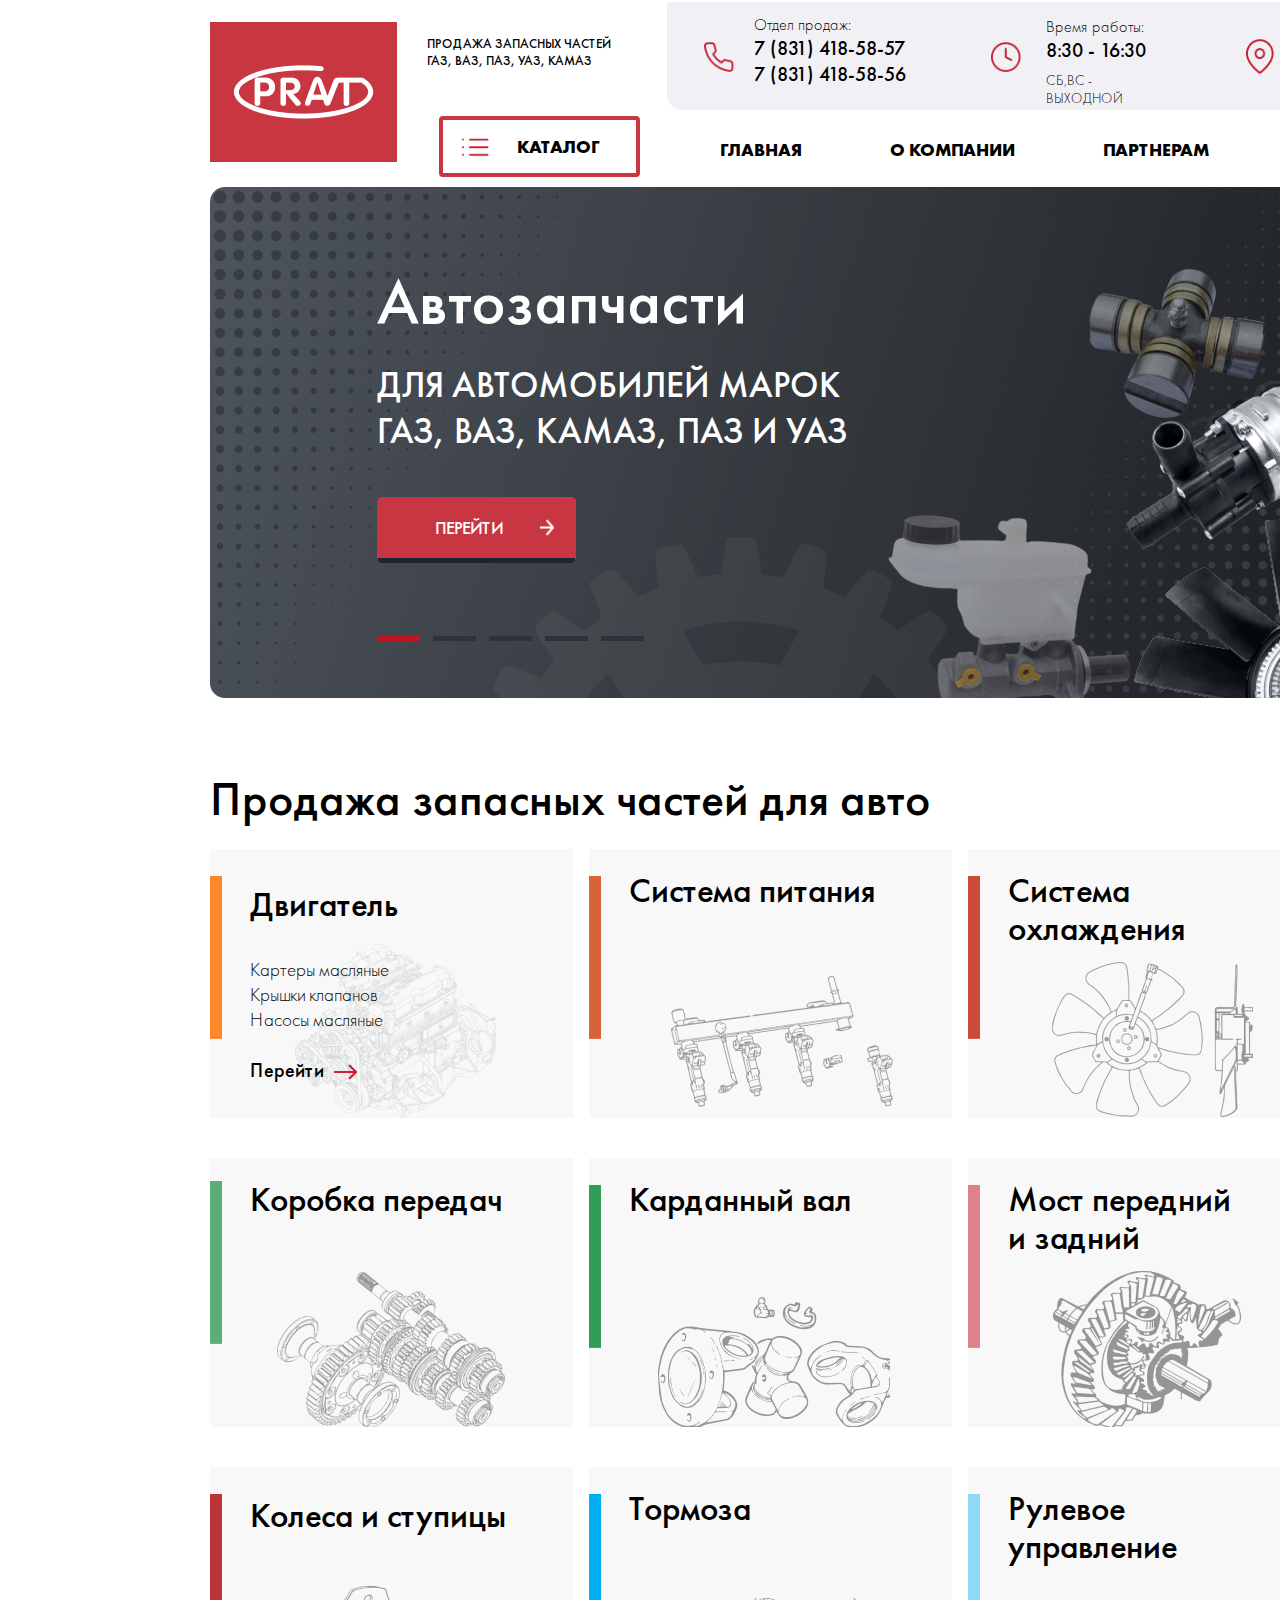
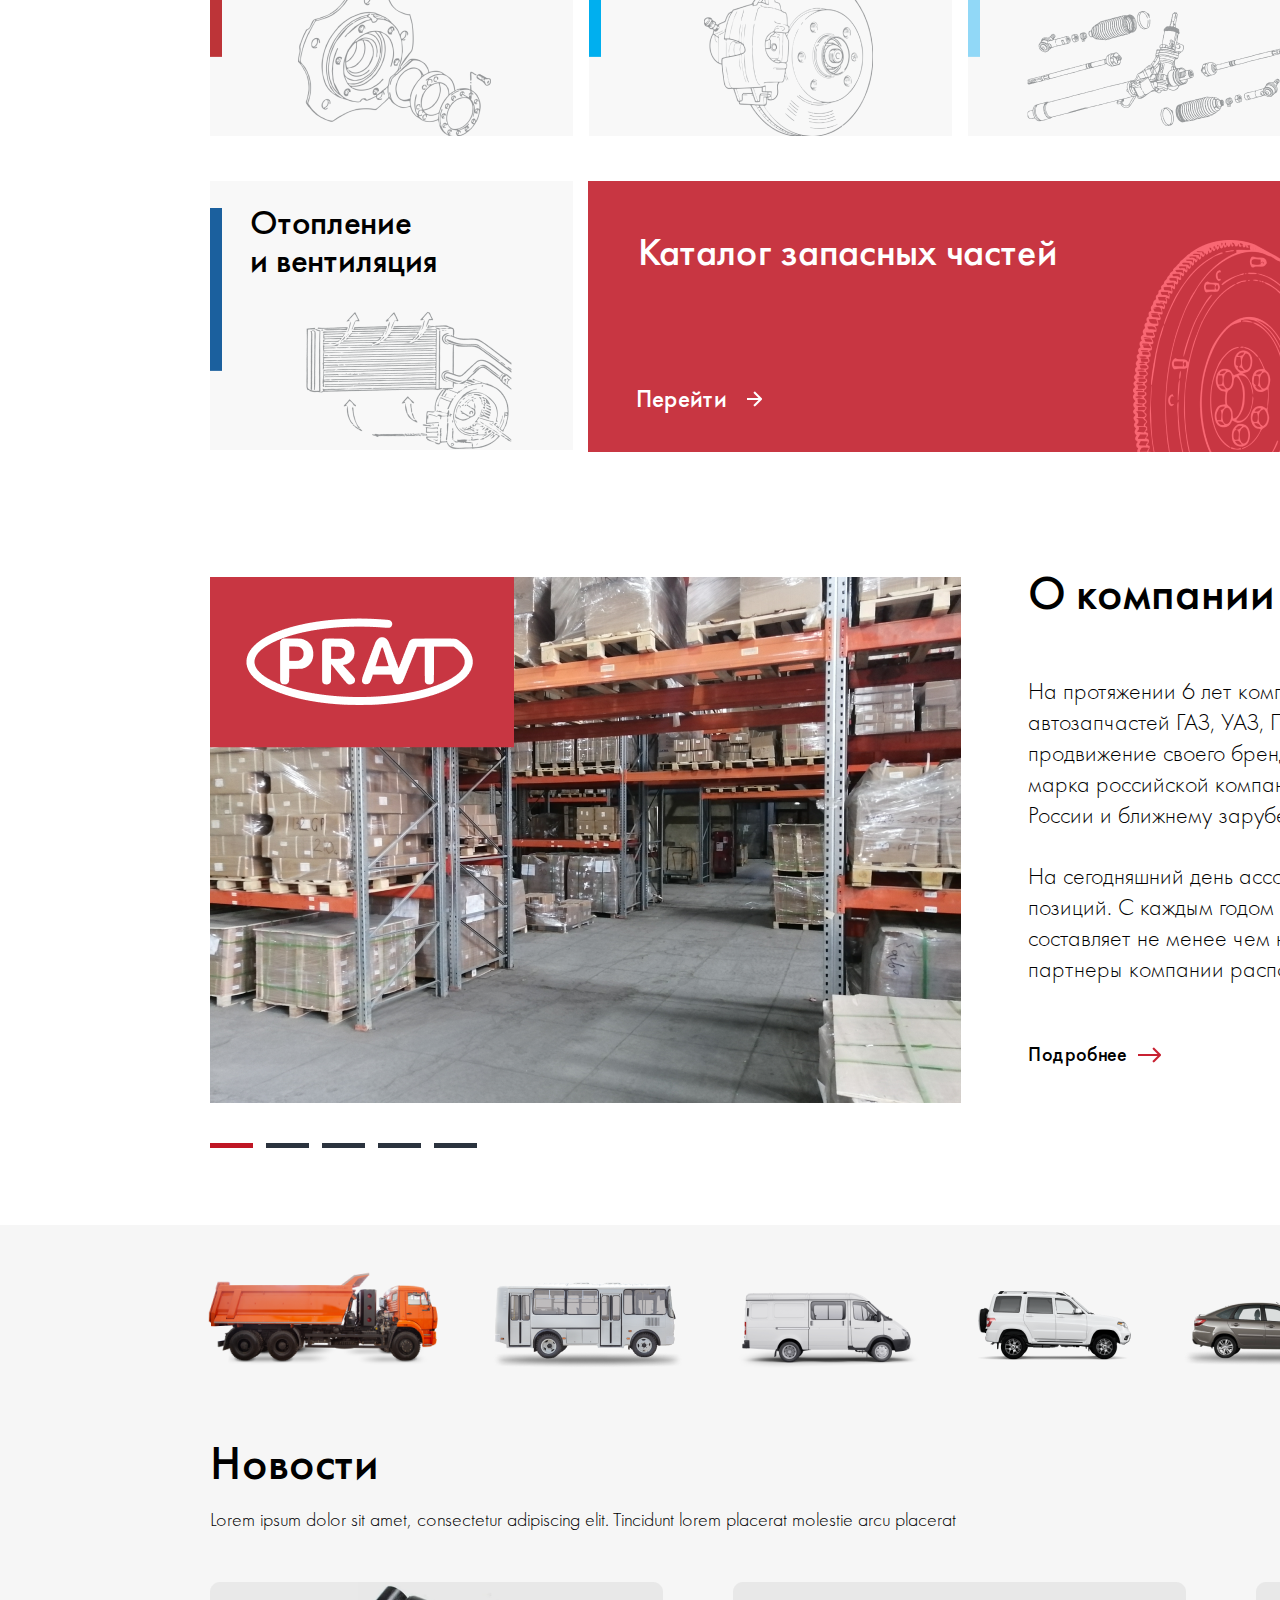
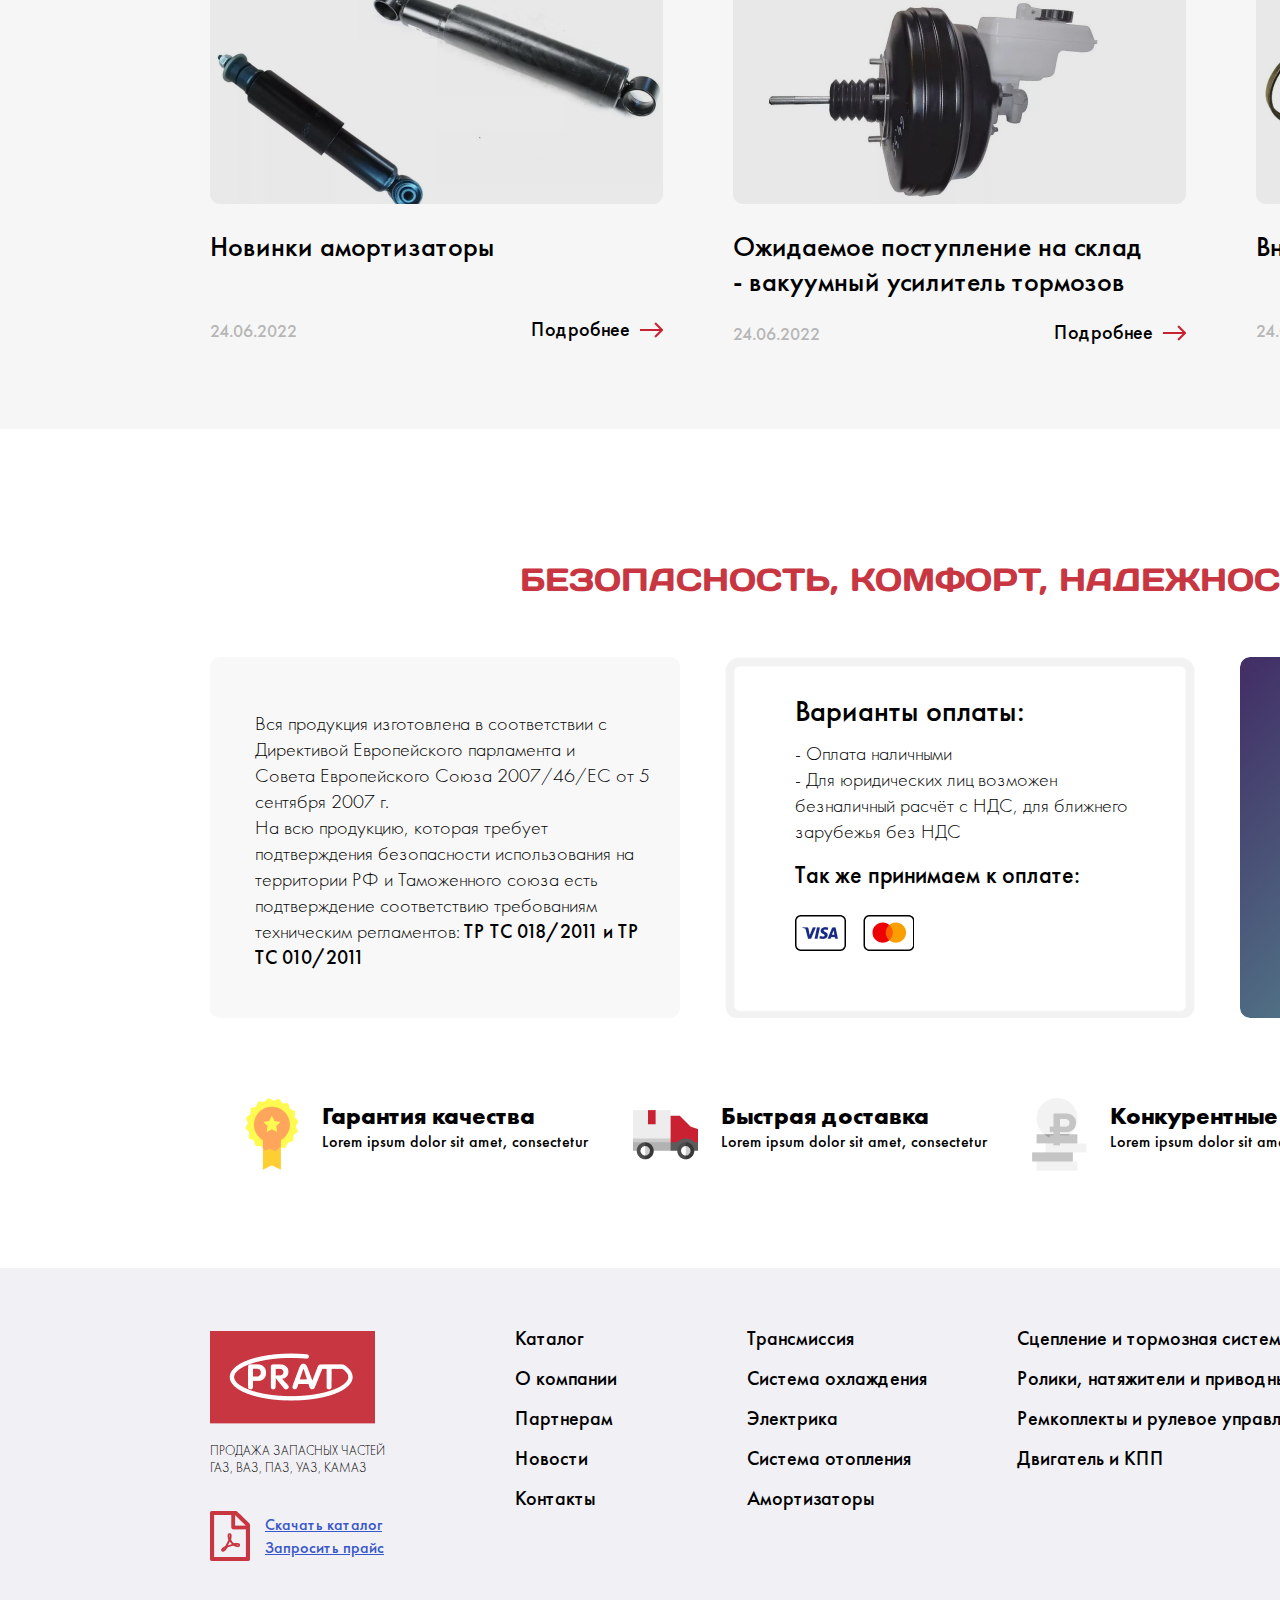
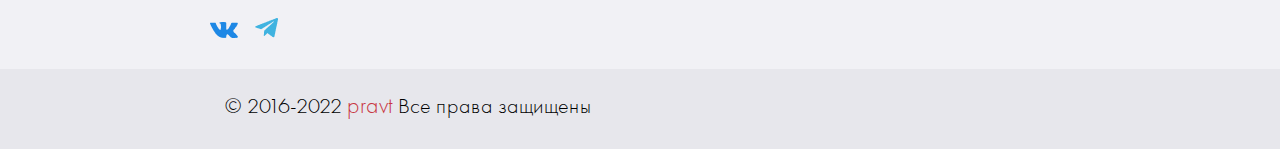
<file: index.html>
<!DOCTYPE html>
<html lang="ru">
<head>
    <meta charset="UTF-8">
    <meta http-equiv="X-UA-Compatible" content="IE=edge">
    <meta name="viewport" content="width=device-width, initial-scale=1.0">
    <link rel="stylesheet" href="style.css">
    <link rel="stylesheet" href="fonts/stylesheet.css">
    <title>Document</title>
</head>
<body>
    <header class="header">
        <div class="header__container">
            <div class="header__flex">
                <div class="header__logo">
                    <a href="#">
                        <img src="IMG/logo.png" alt="logo">
                    </a>
                </div>
                <div class="header__description">
                    <div class="header__description__text">
                        Продажа запасных частей
                        <br>
                        ГАЗ, ВАЗ, ПАЗ, УАЗ, КАМАЗ
                    </div>
                    <a class="header__description__catalog" href="#">
                        <img src="IMG/burg.png" alt="burg">
                        <p>Каталог</p> 
                    </a>
                </div>
                <div class="header__main">
                    <div class="header__main__items">
                        <div class="header__main__items__item" id="phones">
                            <img src="IMG/phone.png" alt="phone">
                            <div class="phones__main">
                                <div class="phones__title">
                                    Отдел продаж:
                                </div>
                                <div class="phones__number"><a href="#">7 (831) 418-58-57</a></div>
                                <div class="phones__number"><a href="#">7 (831) 418-58-56</a></div>                              
                            </div>
                        </div>
                        <div class="header__main__items__item" id="worktime">
                            <img src="IMG/clock.png" alt="clock">
                            <div class="worktime__main">
                                <div class="worktime__title">
                                    Время работы:
                                </div>
                                <div class="worktime__time">
                                    8:30 - 16:30
                                </div>
                                <div class="worktime__week">
                                    сб,вс - выходной
                                </div>
                            </div>
                        </div>
                        <div class="header__main__items__item" id="adress">
                            <img src="IMG/point.png" alt="point">
                            <div class="adress__main">
                                <div class="adress__title">
                                    Адрес:
                                </div>
                                <div class="adress__place">
                                    г. Нижний Новгород
                                    <br>
                                    Чаадаева 1у\1
                                </div>
                                <div class="adress__link">
                                    <a href="#">Схема проезда</a>
                                </div>
                            </div>
                        </div>
                        <div class="header__main__lang">
                            <div class="lang__container">
                                <img class="lang__flag" src="IMG/ru.png" alt="ru">
                                <div class="lang__name">Ru</div>
                                <img class="lang__triangle" src="IMG/triangle.png" alt="triangle">
                            </div>                           
                        </div>
                    </div>
                    <div class="header__main__menu">
                        <ul class="header__main__menu__items">
                            <li>главная</li>
                            <li>о компании</li>
                            <li>партнерам</li>
                            <li><a href="news.html">новости</a></li>
                            <li>контакты</li>
                        </ul>
                    </div>
                </div>
            </div>
        </div>
    </header>
    <main class="main">
        <section class="slider">
            <div class="slider__slide">
                <div class="slider__title">Автозапчасти</div>
                <div class="slider__text">
                    для автомобилей марок
                    <br>
                    газ, ваз, камаз, паз и уаз
                </div>
                <div class="slider__button">
                    <div class="button__content">
                        <div class="button__title">перейти</div>
                        <img src="IMG/arrow.png" alt="arrow">
                    </div>
                </div>
                <div class="slider__progress">
                    <div class="slider__active"></div>
                    <div class="slider__inactive"></div>
                    <div class="slider__inactive"></div>
                    <div class="slider__inactive"></div>
                    <div class="slider__inactive"></div>
                </div>
            </div>
        </section>
        <section class="parts">
            <div class="parts__title">Продажа запасных частей для авто</div>
            <div class="parts__grid">
                <div class="parts__grid__item" id="engine">
                    <p>Двигатель</p>
                    <div class="engine__text">
                        Картеры масляные<br>Крышки клапанов<br>Насосы масляные
                    </div>
                    <div class="engine__link">
                        <div class="engine__link__text">Перейти</div>
                        <div class="engine__link__arrow"><img src="IMG/arrow2.png" alt="arrow"></div>
                    </div>
                </div>
                <div class="parts__grid__item" id="pitanie">
                    <p>Система питания</p>
                </div>
                <div class="parts__grid__item" id="cooling">
                    <p>Система<br>охлаждения</p>
                </div>
                <div class="parts__grid__item" id="clutch">
                    <p>Сцепление</p>
                </div>
                <div class="parts__grid__item" id="transmission">
                    <p>Коробка передач</p>
                </div>
                <div class="parts__grid__item" id="cardan">
                    <p>Карданный вал</p>
                </div>
                <div class="parts__grid__item" id="most">
                    <p>Мост передний<br>и задний</p>
                </div>
                <div class="parts__grid__item" id="suspension">
                    <p>Подвеска</p>
                </div>
                <div class="parts__grid__item" id="wheels">
                    <p>Колеса и ступицы</p>
                </div>
                <div class="parts__grid__item" id="brakes">
                    <p>Тормоза</p>
                </div>
                <div class="parts__grid__item" id="steering">
                    <p>Рулевое<br>управление</p>
                </div>
                <div class="parts__grid__item" id="electro">
                    <p>Электро-<br>оборудование</p>
                </div>
            </div>
            <div class="parts__bottom">
                <div class="parts__grid__item" id="warm">
                    <p>Отопление<br>и вентиляция</p>
                </div>
                <div class="parts__catalog">
                    <p>Каталог запасных частей</p>
                    <div class="catalog__link">
                        <div class="catalog__link__text">Перейти</div>
                        <div class="catalog__link__arrow"><img src="IMG/arrow.png" alt="arrow"></div>
                    </div>
                </div>
            </div>
        </section>
        <section class="info">
            <div class="info__container">
                <div class="info__image__container">
                    <div class="info__image">
                        
                    </div>
                    <div class="info__progress">
                        <div class="slider__active"></div>
                        <div class="slider__inactive"></div>
                        <div class="slider__inactive"></div>
                        <div class="slider__inactive"></div>
                        <div class="slider__inactive"></div>
                    </div>
                </div>
                <div class="info__text__container">
                    <div class="info__text__title">О компании</div>
                    <div class="info__text__main">
                        <p>На протяжении 6 лет компания "Автомастер" занимается поставками<br>
                           автозапчастей ГАЗ, УАЗ, ПАЗ, ВАЗ, Камаз. Мы специализируемся на<br>
                           продвижение своего бренда TM PRAVT - сертифицированная торговая<br>
                           марка российской компании. Наша география расширяется по всей<br>
                           России и ближнему зарубежью, мы стали узнаваемые.</p>
                        <p class="second__paragraph">На сегодняшний день ассортимент нашей продукции более 600<br>
                                                     позиций. С каждым годом прогресс увеличения ассортимента<br>
                                                     составляет не менее чем на 35%. Производственные мощности,<br>
                                                     партнеры компании расположены на территории КНР</p>
                    </div>
                    <div class="info__text__link">
                        <div class="info__link__text">Подробнее</div>
                        <div class="info__link__arrow"><img src="IMG/arrow2.png" alt="arrow"></div>
                    </div>
                </div>
            </div>
        </section>
        <section class="news">
            <div class="news__container">
                <div class="news__cars"></div>
                <div class="news__title">Новости</div>
                <div class="news__text">Lorem ipsum dolor sit amet, consectetur adipiscing elit. Tincidunt lorem placerat molestie arcu placerat</div>
                <div class="news__block">
                    <div class="new">
                        <img src="IMG/news1.png" alt="news1">
                        <div class="new__title">Новинки амортизаторы</div>
                        <div class="new__bottom">
                            <div class="new__date">24.06.2022</div>
                            <div class="new__link">
                                <div class="new__link__text">Подробнее</div>
                                <div class="new__link__arrow"><img src="IMG/arrow2.png" alt="arrow"></div>
                            </div>
                        </div>
                    </div>
                    <div class="new" id="second__new">
                        <img src="IMG/news2.png" alt="news2">
                        <div class="new__title">Ожидаемое поступление на склад<br>- вакуумный усилитель тормозов</div>
                        <div class="new__bottom">
                            <div class="new__date">24.06.2022</div>
                            <div class="new__link">
                                <div class="new__link__text">Подробнее</div>
                                <div class="new__link__arrow"><img src="IMG/arrow2.png" alt="arrow"></div>
                            </div>
                        </div>
                    </div>
                    <div class="new">
                        <img src="IMG/news3.png" alt="news3">
                        <div class="new__title">Вновь на складе</div>
                        <div class="new__bottom">
                            <div class="new__date">24.06.2022</div>
                            <div class="new__link">
                                <div class="new__link__text">Подробнее</div>
                                <div class="new__link__arrow"><img src="IMG/arrow2.png" alt="arrow"></div>
                            </div>
                        </div>
                    </div>
                </div>
            </div>
        </section>
        <section class="safe">
            <div class="safe__title">безопасность, комфорт, надежность!</div>
            <div class="safe__flex">
                <div class="safe__block" id="safe__first">
                    <p>Вся продукция изготовлена в соответствии с<br>
                       Директивой Европейского парламента и<br>
                       Совета Европейского Союза 2007/46/ЕС от 5<br>
                       сентября 2007 г.<br>
                       На всю продукцию, которая требует<br>
                       подтверждения безопасности использования на<br>
                       территории РФ и Таможенного союза есть<br>
                       подтверждение соответствию требованиям<br>
                       техническим регламентов: <span>TP TC 018/2011 и TP<br>
                       TC 010/2011</span></p>
                </div>
                <div class="safe__block" id="safe__second">
                    <div class="safe__second__title">Варианты оплаты:</div>
                    <p>- Оплата наличными<br>
                       - Для юридических лиц возможен<br>
                       безналичный расчёт с НДС, для ближнего<br>
                       зарубежья без НДС</p>
                    <div class="oplata">Так же принимаем к оплате:</div>
                    <div class="cards">
                        <div class="visa"></div>
                        <div class="mastercard"></div>
                    </div>
                </div>
                <div class="safe__block" id="safe__third">
                    <div class="tirsan__logo"></div>
                    <p>Так же, наша компания является официальным представителем TIRSAN KARDAN (Тирсан<br>
                       Кардан) на территории Нижегородской области.<br>
                       Продукция успешно присутствует<br>
                       на российском рынке свыше 9 лет.</p>
                </div>
            </div>
            <div class="safe__bottom">
                <div class="safe__bottom__item">
                    <img src="IMG/medal.png" alt="medal" style="width: 54px; height: 72px;">
                    <div class="safe__bottom__text">
                        <h1>Гарантия качества</h1>
                        <p>Lorem ipsum dolor sit amet, consectetur</p>
                    </div>
                </div>
                <div class="safe__bottom__item">
                    <img src="IMG/truck.png" alt="medal" style="width: 65px; height: 50px; margin-top: 12px;" >
                    <div class="safe__bottom__text">
                        <h1>Быстрая доставка</h1>
                        <p>Lorem ipsum dolor sit amet, consectetur</p>
                    </div>
                </div>
                <div class="safe__bottom__item">
                    <img src="IMG/rubble.png" alt="medal" style="width: 55px; height: 73px;">
                    <div class="safe__bottom__text">
                        <h1>Конкурентные цены</h1>
                        <p>Lorem ipsum dolor sit amet, consectetur</p>
                    </div>
                </div>
                <div class="safe__bottom__item">
                    <img src="IMG/support.png" alt="medal" style="width: 62px; height: 62px;">
                    <div class="safe__bottom__text">
                        <h1>Персональный менеджер</h1>
                        <p>Lorem ipsum dolor sit amet, consectetur</p>
                    </div>
                </div>
            </div>
        </section>
    </main>
    <footer class="footer">
        <div class="footer__top">
            <div class="footer__top__flex">
                <div class="footer__first__block">
                    <img src="IMG/footer-logo.png" alt="logo" style="width: 165px; height: 93px;">
                    <p>ПРОДАЖА ЗАПАСНЫХ ЧАСТЕЙ<br>ГАЗ, ВАЗ, ПАЗ, УАЗ, КАМАЗ</p>
                    <div class="footer__first__links">
                        <img src="IMG/pdf.png" alt="pdf" style="width: 40px; height: 50px;">
                        <div class="f__link__text">
                            <p>Скачать каталог</p>
                            <p>Запросить прайс</p>
                        </div>
                    </div>
                    <div class="vectors">
                        <img src="IMG/vk.png" alt="vk">
                        <img src="IMG/tg.png" alt="tg" style="margin: 2px 0px 0px 13px;">
                    </div>
                </div>
                <div class="footer__links">
                    <p>Каталог</p>
                    <p>О компании</p>
                    <p>Партнерам</p>
                    <p>Новости</p>
                    <p>Контакты</p>
                </div>
                <div class="footer__links">
                    <p>Трансмиссия</p>
                    <p>Система охлаждения</p>
                    <p>Электрика</p>
                    <p>Система отопления</p>
                    <p>Амортизаторы</p>
                </div>
                <div class="footer__links" style="margin-left: 90px;">
                    <p>Сцепление и тормозная система</p>
                    <p>Ролики, натяжители и приводные ремни</p>
                    <p>Ремкоплекты и рулевое управление</p>
                    <p>Двигатель и КПП</p>
                </div>
                <div class="footer__contacts">
                    <div class="header__main__items__item" id="phones" style="margin: -5px 0px 0px 110px;">
                        <img src="IMG/phone.png" alt="phone">
                        <div class="phones__main">
                            <div class="phones__title">
                                Отдел продаж:
                            </div>
                            <div class="phones__number"><a href="#">7 (831) 418-58-57</a></div>
                            <div class="phones__number"><a href="#">7 (831) 418-58-56</a></div>                              
                        </div>
                    </div>
                    <div class="header__main__items__item" id="worktime" style="margin: 30px 0px 0px 103px;">
                        <img src="IMG/clock.png" alt="clock">
                        <div class="worktime__main">
                            <div class="worktime__title">
                                Время работы:
                            </div>
                            <div class="worktime__time">
                                8:30 - 16:30
                            </div>
                            <div class="worktime__week">
                                сб,вс - выходной
                            </div>
                        </div>
                    </div>
                    <div class="header__main__items__item" id="adress" style="margin: 35px 0px 0px 108px;">
                        <img src="IMG/point.png" alt="point">
                        <div class="adress__main">
                            <div class="adress__title">
                                Адрес:
                            </div>
                            <div class="adress__place">
                                г. Нижний Новгород
                                <br>
                                Чаадаева 1у\1
                            </div>
                            <div class="adress__link">
                                <a href="#">Схема проезда</a>
                            </div>
                        </div>
                    </div>
                </div>
            </div>       
        </div>
        <div class="footer__bottom">
            <div class="left">© 2016-2022 <span class="red">pravt</span> Все права защищены</div>
            <div class="right">
                <div class="t">Политика безопасности</div>
                <div class="cards" style="margin: -5px -13px 0px 0px;">
                    <div class="visa"></div>
                    <div class="mastercard"></div>
                </div>
            </div>
        </div>
    </footer>
</body>
</html>
</file>
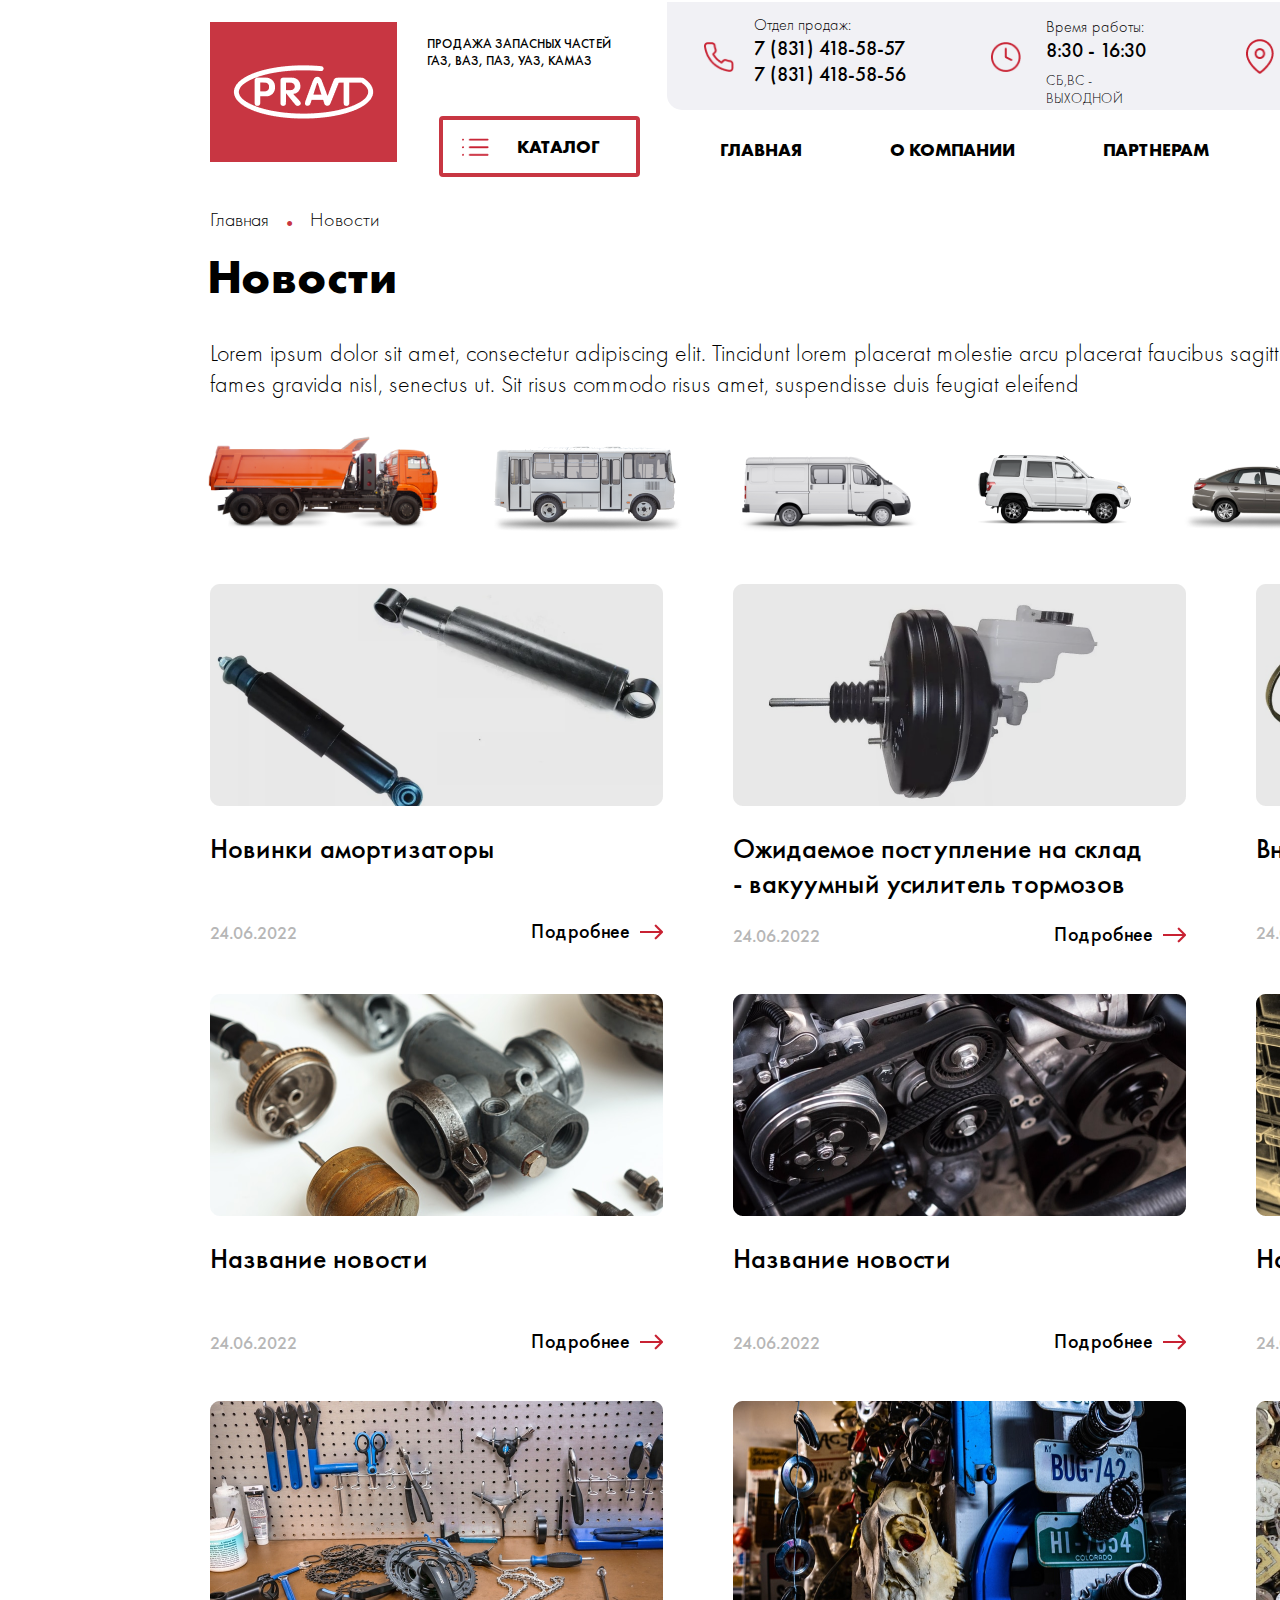
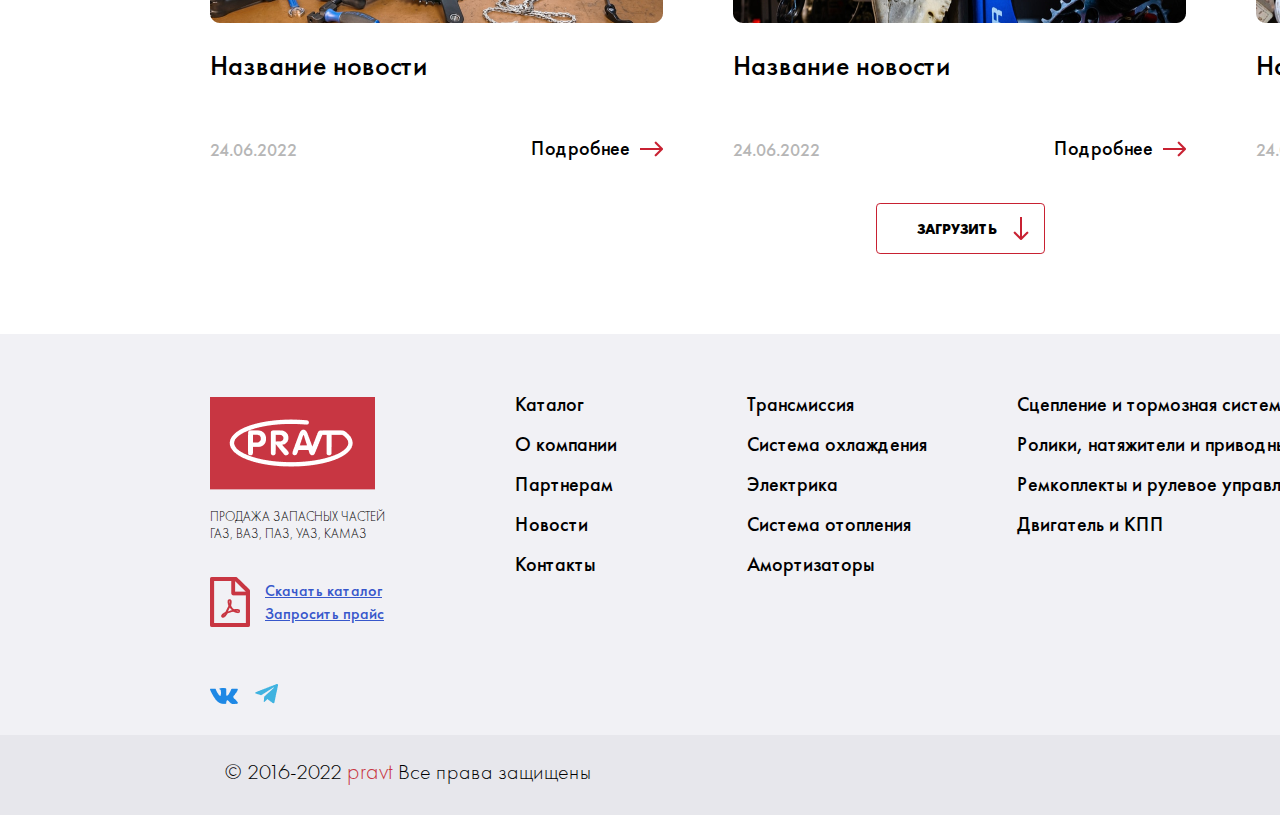
<file: news.html>
<!DOCTYPE html>
<html lang="ru">
<head>
    <meta charset="UTF-8">
    <meta http-equiv="X-UA-Compatible" content="IE=edge">
    <meta name="viewport" content="width=device-width, initial-scale=1.0">
    <link rel="stylesheet" href="fonts/stylesheet.css">
    <link rel="stylesheet" href="style.css">
    <title>Document</title>
</head>
<body>
    <header class="header">
        <div class="header__container">
            <div class="header__flex">
                <div class="header__logo">
                    <a href="index.html">
                        <img src="IMG/logo.png" alt="logo">
                    </a>
                </div>
                <div class="header__description">
                    <div class="header__description__text">
                        Продажа запасных частей
                        <br>
                        ГАЗ, ВАЗ, ПАЗ, УАЗ, КАМАЗ
                    </div>
                    <a class="header__description__catalog" href="#">
                        <img src="IMG/burg.png" alt="burg">
                        <p>Каталог</p> 
                    </a>
                </div>
                <div class="header__main">
                    <div class="header__main__items">
                        <div class="header__main__items__item" id="phones">
                            <img src="IMG/phone.png" alt="phone">
                            <div class="phones__main">
                                <div class="phones__title">
                                    Отдел продаж:
                                </div>
                                <div class="phones__number"><a href="#">7 (831) 418-58-57</a></div>
                                <div class="phones__number"><a href="#">7 (831) 418-58-56</a></div>                              
                            </div>
                        </div>
                        <div class="header__main__items__item" id="worktime">
                            <img src="IMG/clock.png" alt="clock">
                            <div class="worktime__main">
                                <div class="worktime__title">
                                    Время работы:
                                </div>
                                <div class="worktime__time">
                                    8:30 - 16:30
                                </div>
                                <div class="worktime__week">
                                    сб,вс - выходной
                                </div>
                            </div>
                        </div>
                        <div class="header__main__items__item" id="adress">
                            <img src="IMG/point.png" alt="point">
                            <div class="adress__main">
                                <div class="adress__title">
                                    Адрес:
                                </div>
                                <div class="adress__place">
                                    г. Нижний Новгород
                                    <br>
                                    Чаадаева 1у\1
                                </div>
                                <div class="adress__link">
                                    <a href="#">Схема проезда</a>
                                </div>
                            </div>
                        </div>
                        <div class="header__main__lang">
                            <div class="lang__container">
                                <img class="lang__flag" src="IMG/ru.png" alt="ru">
                                <div class="lang__name">Ru</div>
                                <img class="lang__triangle" src="IMG/triangle.png" alt="triangle">
                            </div>                           
                        </div>
                    </div>
                    <div class="header__main__menu">
                        <ul class="header__main__menu__items">
                            <li>главная</li>
                            <li>о компании</li>
                            <li>партнерам</li>
                            <li>новости</li>
                            <li>контакты</li>
                        </ul>
                    </div>
                </div>
            </div>
        </div>
    </header>
    <main class="main">
        <div class="way">
            <p>Главная<span>.</span>Новости</p>
        </div>
        <div class="title">Новости</div>
        <div class="title__text">Lorem ipsum dolor sit amet, consectetur adipiscing elit. Tincidunt lorem placerat molestie arcu placerat faucibus sagittis turpis. Ullamcorper libero suspendisse
                                 <br>
                                 fames gravida nisl, senectus ut. Sit risus commodo risus amet, suspendisse duis feugiat eleifend
        </div>
        <div class="morecars">

        </div>
        <div class="news__grid">
            <div class="new">
                <img src="IMG/news1.png" alt="news1">
                <div class="new__title">Новинки амортизаторы</div>
                <div class="new__bottom">
                    <div class="new__date">24.06.2022</div>
                    <div class="new__link">
                        <div class="new__link__text">Подробнее</div>
                        <div class="new__link__arrow"><img src="IMG/arrow2.png" alt="arrow"></div>
                    </div>
                </div>
            </div>
            <div class="new" id="second__new">
                <img src="IMG/news2.png" alt="news2">
                <div class="new__title">Ожидаемое поступление на склад<br>- вакуумный усилитель тормозов</div>
                <div class="new__bottom">
                    <div class="new__date">24.06.2022</div>
                    <div class="new__link">
                        <div class="new__link__text">Подробнее</div>
                        <div class="new__link__arrow"><img src="IMG/arrow2.png" alt="arrow"></div>
                    </div>
                </div>
            </div>
            <div class="new">
                <img src="IMG/news3.png" alt="news3">
                <div class="new__title">Вновь на складе</div>
                <div class="new__bottom">
                    <div class="new__date">24.06.2022</div>
                    <div class="new__link">
                        <div class="new__link__text">Подробнее</div>
                        <div class="new__link__arrow"><img src="IMG/arrow2.png" alt="arrow"></div>
                    </div>
                </div>
            </div>
            <div class="new">
                <img src="IMG/news4.png" alt="news4">
                <div class="new__title">Название новости</div>
                <div class="new__bottom">
                    <div class="new__date">24.06.2022</div>
                    <div class="new__link">
                        <div class="new__link__text">Подробнее</div>
                        <div class="new__link__arrow"><img src="IMG/arrow2.png" alt="arrow"></div>
                    </div>
                </div>
            </div>
            <div class="new">
                <img src="IMG/news5.png" alt="news5">
                <div class="new__title">Название новости</div>
                <div class="new__bottom">
                    <div class="new__date">24.06.2022</div>
                    <div class="new__link">
                        <div class="new__link__text">Подробнее</div>
                        <div class="new__link__arrow"><img src="IMG/arrow2.png" alt="arrow"></div>
                    </div>
                </div>
            </div>
            <div class="new">
                <img src="IMG/news6.png" alt="news6">
                <div class="new__title">Название новости</div>
                <div class="new__bottom">
                    <div class="new__date">24.06.2022</div>
                    <div class="new__link">
                        <div class="new__link__text">Подробнее</div>
                        <div class="new__link__arrow"><img src="IMG/arrow2.png" alt="arrow"></div>
                    </div>
                </div>
            </div>
            <div class="new">
                <img src="IMG/news7.png" alt="news7">
                <div class="new__title">Название новости</div>
                <div class="new__bottom">
                    <div class="new__date">24.06.2022</div>
                    <div class="new__link">
                        <div class="new__link__text">Подробнее</div>
                        <div class="new__link__arrow"><img src="IMG/arrow2.png" alt="arrow"></div>
                    </div>
                </div>
            </div>
            <div class="new">
                <img src="IMG/news8.png" alt="news8">
                <div class="new__title">Название новости</div>
                <div class="new__bottom">
                    <div class="new__date">24.06.2022</div>
                    <div class="new__link">
                        <div class="new__link__text">Подробнее</div>
                        <div class="new__link__arrow"><img src="IMG/arrow2.png" alt="arrow"></div>
                    </div>
                </div>
            </div><div class="new">
                <img src="IMG/news9.png" alt="news9">
                <div class="new__title">Название новости</div>
                <div class="new__bottom">
                    <div class="new__date">24.06.2022</div>
                    <div class="new__link">
                        <div class="new__link__text">Подробнее</div>
                        <div class="new__link__arrow"><img src="IMG/arrow2.png" alt="arrow"></div>
                    </div>
                </div>
            </div>
        </div>
        <div class="download">
            <div class="d__text">ЗАГРУЗИТЬ</div>
            <div class="d__arrow"><img src="IMG/arrow2.png" alt="arrow"></div>
        </div>
    </main>
    <footer class="footer" style="margin-top: -80px;">
        <div class="footer__top">
            <div class="footer__top__flex">
                <div class="footer__first__block">
                    <img src="IMG/footer-logo.png" alt="logo" style="width: 165px; height: 93px;">
                    <p>ПРОДАЖА ЗАПАСНЫХ ЧАСТЕЙ<br>ГАЗ, ВАЗ, ПАЗ, УАЗ, КАМАЗ</p>
                    <div class="footer__first__links">
                        <img src="IMG/pdf.png" alt="pdf" style="width: 40px; height: 50px;">
                        <div class="f__link__text">
                            <p>Скачать каталог</p>
                            <p>Запросить прайс</p>
                        </div>
                    </div>
                    <div class="vectors">
                        <img src="IMG/vk.png" alt="vk">
                        <img src="IMG/tg.png" alt="tg" style="margin: 2px 0px 0px 13px;">
                    </div>
                </div>
                <div class="footer__links">
                    <p>Каталог</p>
                    <p>О компании</p>
                    <p>Партнерам</p>
                    <p>Новости</p>
                    <p>Контакты</p>
                </div>
                <div class="footer__links">
                    <p>Трансмиссия</p>
                    <p>Система охлаждения</p>
                    <p>Электрика</p>
                    <p>Система отопления</p>
                    <p>Амортизаторы</p>
                </div>
                <div class="footer__links" style="margin-left: 90px;">
                    <p>Сцепление и тормозная система</p>
                    <p>Ролики, натяжители и приводные ремни</p>
                    <p>Ремкоплекты и рулевое управление</p>
                    <p>Двигатель и КПП</p>
                </div>
                <div class="footer__contacts">
                    <div class="header__main__items__item" id="phones" style="margin: -5px 0px 0px 110px;">
                        <img src="IMG/phone.png" alt="phone">
                        <div class="phones__main">
                            <div class="phones__title">
                                Отдел продаж:
                            </div>
                            <div class="phones__number"><a href="#">7 (831) 418-58-57</a></div>
                            <div class="phones__number"><a href="#">7 (831) 418-58-56</a></div>                              
                        </div>
                    </div>
                    <div class="header__main__items__item" id="worktime" style="margin: 30px 0px 0px 103px;">
                        <img src="IMG/clock.png" alt="clock">
                        <div class="worktime__main">
                            <div class="worktime__title">
                                Время работы:
                            </div>
                            <div class="worktime__time">
                                8:30 - 16:30
                            </div>
                            <div class="worktime__week">
                                сб,вс - выходной
                            </div>
                        </div>
                    </div>
                    <div class="header__main__items__item" id="adress" style="margin: 35px 0px 0px 108px;">
                        <img src="IMG/point.png" alt="point">
                        <div class="adress__main">
                            <div class="adress__title">
                                Адрес:
                            </div>
                            <div class="adress__place">
                                г. Нижний Новгород
                                <br>
                                Чаадаева 1у\1
                            </div>
                            <div class="adress__link">
                                <a href="#">Схема проезда</a>
                            </div>
                        </div>
                    </div>
                </div>
            </div>       
        </div>
        <div class="footer__bottom">
            <div class="left">© 2016-2022 <span class="red">pravt</span> Все права защищены</div>
            <div class="right">
                <div class="t">Политика безопасности</div>
                <div class="cards" style="margin: -5px -13px 0px 0px;">
                    <div class="visa"></div>
                    <div class="mastercard"></div>
                </div>
            </div>
        </div>
    </footer>
</body>
</html>
</file>
<file: style.css>
* {padding: 0;margin: 0;border: 0;text-decoration: none;color: black;list-style: none;}
body {font-family: 'Futura Pt';width: 1920px;margin: 0 auto; overflow-x: hidden;}
.header__container {margin-left: 210px;
    margin-top: 22px;
}
.header__flex {display: flex;
    gap: 42px;
}
.header__logo a {display: block;
    width: 187px;
    height: 140px;
    position: relative;
    background-color: #C83642;
}
.header__logo a img {margin-left: 23px;
    margin-top: 43px;
}
.header__description__text {font-size: 13px;
    font-weight: 400;
    text-transform: uppercase;
    margin-top: 13px;
    margin-left: -12px;
}
.header__description__catalog {font-weight: 600;
    font-size: 18px;
    border: 4px solid #C83642;
    border-radius: 4px;
    width: 193px;
    height: 53px;
    text-transform: uppercase;
    display: flex;
    justify-content: center;
    align-items: center;
    margin-top: 47px;
}
.header__description__catalog img {width: 27px;
    height: 18px;
    margin-left: -17px;
}
.header__description__catalog p {margin-left: 28px;
}
.header__main__items { display: flex;
    background: #f1f1f5;
    border-bottom-left-radius: 15px;
    height: 88px;
    margin: -20px 0px 0px -15px;
    padding: 20px 0px 0px 15px;
}
.header__main__items::after {content: "";
    background: #f1f1f5;
    width: 257px;
}
.header__main__menu {margin-top: 28px;
    margin-left: 38px;
}
.header__main__menu__items {display: flex;
    font-weight: 600;
    font-size: 18px;
    text-transform: uppercase;
    gap: 88px;
}
.header__main__menu__items li {cursor: pointer;
}
.header__main__items__item {display: flex;
    margin-left: 22px;
}
#phones img, #worktime img {width: 30px;
    height: 30px;
    margin-top: 20px;
}
.phones__title, .worktime__title, .adress__title {font-weight: 300;
    font-size: 16px;
}
.phones__number, .worktime__time {font-weight: 500;
    font-size: 20px;
}
.phones__main {margin-left: 20px;
    margin-top: -8px;
    width: 154px;
}
.worktime__week {text-transform: uppercase;
    font-weight: 300;
    font-size: 14px;
    margin-top: 8px;
}
#worktime {margin-left: 83px;
}
.worktime__main {margin-left: 25px;
    margin-top: -6px;
    width: 122px;
}
#adress {margin-left: 78px;
}
#adress img {width: 28px;
    height: 35px;
    margin-top: 17px;
}
.adress__place {font-weight: 600;
    font-size: 16px;
    line-height: 16px;
}
.adress__main {margin-left: 20px;
    margin-top: -8px;
    width: 156px;
}
.adress__link a {color: #3758CB;
    text-decoration-style: dashed;
    text-decoration-line: underline;
    text-decoration-color: #3758CB;
}
.header__main__lang {margin-left: 140px;
    margin-top: 20px;
    cursor: pointer;
}
.lang__flag {
    width: 35px;
    height: 22px;
}
.lang__triangle {width: 9px;
    height: 5px;
    margin-left: -3px;
    margin-top: 10px;
}
.lang__container {display: flex;
    gap: 7px;
}
.slider {margin-left: 210px;
    margin-top: 10px;
}
.slider__slide {background: url(IMG/slide.png);
    width: 1500px;
    height: 511px;
    background-size: cover;
}
.slider__title {font-weight: 500;
    font-size: 64px;
    color: white;
    margin-left: 167px;
    padding-top: 73px;
}
.slider__text {font-weight: 500;
    font-size: 36px;
    text-transform: uppercase;
    color: white;
    margin-left: 167px;
    padding-top: 20px;
}
.slider__button {border: 1px solid #C83642;
    width: 197px;
    height: 60px;
    background: #C83642;
    margin-left: 167px;
    border-radius: 5px;
    border-bottom: 5px solid #1f252e;
    margin-top: 43px;
    cursor: pointer;
}
.button__content {display: flex;
}
.button__title {color: white;
    text-transform: uppercase;
    font-weight: 500;
    font-size: 18px;
    padding: 18px 0px 0px 57px;
}
.button__content img {width: 14px;
    height: 17px;
    padding: 21px 0px 0px 37px;
}
.slider__progress {display: flex;
    padding: 73px 0px 0px 167px;
    gap: 13px;
}
.slider__active {background: #BF1624;
    width: 43px;
    height: 5px;
    cursor: pointer;
}
.slider__inactive {background: #2B333E;
    width: 43px;
    height: 5px;
    cursor: pointer;
}
.parts { width: 1510px;
    margin: 0 auto;
}
.parts__title { font-size: 48px;
    font-weight: 600px;
    margin: 70px 0px 0px 5px;
}
.parts__grid { display: grid;
    grid-template-columns: 363px 363px 363px 363px;
    grid-template-rows: 269px 269px 269px;
    grid-column-gap: 16px;
    grid-row-gap: 40px;
    margin: 20px 0px 0px 5px;
    width: 1505px;
}
.parts__grid__item {width: 363px;
    height: 269px;
    background-size: cover;
}
#engine { background: url(IMG/engine.png);}#pitanie {  background: url(IMG/pitanie.png);}#cooling {  background: url(IMG/cooling.png);}#clutch {   background: url(IMG/clutch.png);}#transmission {    background: url(IMG/transmission.png);}#cardan {    background: url(IMG/cardan.png);}#most {   background: url(IMG/most.png);}#suspension {   background: url(IMG/suspension.png);}#wheels {   background: url(IMG/wheels.png);}#brakes {   background: url(IMG/brakes.png);}#steering {  background: url(IMG/steering.png);}#electro {  background: url(IMG/electro.png);}#engine p {    padding-top: 37px;}#wheels p {    padding-top: 30px;} #warm {background: url(IMG/warm.png);}
.parts__grid__item p { font-size: 35px;
    font-weight: 600px;
    padding: 23px 0px 0px 40px;
    line-height: 38px;
}
.engine__text { cursor: pointer;
    font-size: 19px;
    font-weight: 300;
    padding: 33px 0px 0px 40px;
}
.engine__link { cursor: pointer;
    display: flex;
    margin: 25px 0px 0px 40px;
    font-size: 20px;
    font-weight: 400;
}
.engine__link__arrow {  margin: 3px 0px 0px 10px;
}
.parts__bottom { display: flex;
    margin: 45px 0px 0px 5px;
    gap: 15px;
}
.parts__catalog { background: url(IMG/catalog.png);
    width: 1122px;
    height: 271px;
}
.parts__catalog p { color: white;
    font-weight: 500;
    font-size: 40px;
    margin: 45px 0px 0px 50px;
}
.catalog__link__text { color: white;
    display: flex;
    font-weight: 400;
    font-size: 25.0242px;
}
.catalog__link__arrow { margin: 9px 0px 0px 20px;
}
.catalog__link { display: flex;
    margin: 105px 0px 0px 48px;
    cursor: pointer;
}
.info__container {  display: flex;
    margin: 125px 0px 0px 210px;
}
.info__image { width: 751px;
    height: 526px;
    background: url(IMG/info.png);
    background-size: cover;
}
.info__progress {  display: flex;
    gap: 13px;
    margin: 40px 0px 0px 0px;
}
.info__text__title {  font-weight: 500;
    font-size: 48px;
    margin: -15px 0px 0px 67px;
}
.info__text__main {  font-size: 24px;
    font-weight: 300;
    margin: 52px 0px 0px 67px;
}
.second__paragraph { margin-top: 30px;
}
.info__text__link { display: flex;
    font-size: 20px;
    font-weight: 400;
    margin: 57px 0px 0px 67px;
    cursor: pointer;
}
.info__link__arrow { margin: 2px 0px 0px 11px;
}
.news__container { width: 1920px;
    height: 819px;
    background: url(IMG/carbg.png);
    background-size: cover;
    margin-top: 77px;
}
.news__cars { width: 1154px;
    height: 170px;
    background-size: cover;
    background: url(IMG/cars.png);
    margin: 0px 0px 0px 200px;
}
.news__title { font-weight: 500;
    font-size: 48px;
    margin: 37px 0px 0px 210px;
}
.news__text { font-weight: 300;
    font-size: 20px;
    margin: 13px 0px 0px 210px;
}
.news__block {  display: flex;
    margin: 50px 0px 0px 210px;
    gap: 70px;
}
.new__title { font-weight: 500;
    font-size: 28px;
    margin: 20px 0px 0px 0px;
}
.new__bottom {  display: flex;
    justify-content: space-between;
    margin-top: 55px;
}
#second__new .new__bottom {  margin-top: 23px;
}
.new__date {  font-weight: 400;
    font-size: 18px;
    color: #B6B6B6;
}
.new__link {  display: flex;
    font-weight: 400;
    font-size: 20px;
    margin: -3px 0px 0px 0px;
    cursor: pointer;
}
.new__link__text {  margin-right: 10px;
}
.new__link__arrow {  margin: 2px 0px 0px 0px;
}
.safe__title { text-transform: uppercase;
    font-family: 'DaysOne';
    color: #C83642;
    font-size: 32px;
    margin: 115px 0px 0px 520px;
}
.safe__flex { display: flex;
    margin: 57px 0px 0px 210px;
    gap: 45px;
}
.safe__block { width: 470px;
    height: 361px;
    border-radius: 10px;
}
#safe__first {  background: #F8F8F8;
}
#safe__second { background: url(IMG/safe2.png);
    background-size: cover;
}
#safe__third { background: url(IMG/safe3.png);
    background-size: cover;
}
#safe__first p { font-size: 20px;
   font-weight: 350;
   margin: 53px 0px 0px 45px; 
}
#safe__first p span { font-weight: 500;
}
.safe__second__title { font-size: 30px;
    font-weight: 400;
    margin: 35px 0px 0px 70px;
}
#safe__second p {  font-weight: 300;
    font-size: 20px;
    margin: 10px 0px 0px 70px;
}
.oplata {  font-weight: 500;
    font-size: 24px;
    margin: 15px 0px 0px 70px;
}
.cards { display: flex;
    margin: 25px 0px 0px 70px;
    gap: 17px;
}
.visa {  background: url(IMG/visa.png); width: 51px;
    height: 36px;
}
.mastercard { background: url(IMG/mastercard.png);
    width: 51px;
    height: 36px;
}
.tirsan__logo {  background: url(IMG/tirsan-logo.png);
    width: 248px;
    height: 60px;
    margin: 60px 0px 0px 50px;
}
#safe__third p {  color: white;
    font-weight: 300;
    font-size: 20px;
    margin: 40px 0px 0px 50px;
}
.safe__bottom { display: flex;
    margin: 80px 0px 0px 245px;
    gap: 45px;
}
.safe__bottom__item { display: flex;
    gap: 23px;
}
.safe__bottom__text h1 {  font-size: 24px;
    margin-top: 2px;
}
.footer__top {  background: #F1F1F5;
    height: 481px;
    margin-top: -63px;
}
.footer__top__flex { display: flex;
    margin: 160px 0px 0px 210px;
    padding-top: 63px;
}
.footer__first__links { display: flex;
}
.footer__first__block p { font-weight: 300;
    font-size: 13px;
    margin-top: 13px;
}
.footer__first__links { margin-top: 35px;
}
.f__link__text p {  cursor: pointer;
    margin: 5px 0px 0px 15px;
    color:#3757CB;
    text-decoration-line: underline;
    font-weight: 400;
    font-size: 16px;
    line-height: 18px;
}
.vectors { margin-top: 55px;
}
.footer__links { font-weight: 400;
    font-size: 20px;
    line-height: 40px;
    margin: -13px 0px 0px 130px;    
}
.footer__links p {
    cursor: pointer;
}
.footer__bottom { display: flex;
    justify-content: space-between;
    font-weight: 300;
    font-size: 22px;
    background: #E7E7EC;
    margin-top: -80px;
    height: 80px;
}
.left {  margin: 20px 0px 0px 225px;
}
.right { display: flex;
    margin: 25px 225px 0px 0px;
}
.red {color: #C83642;
    font-size: 24px;
}
.t {  margin-right: 83px;
}
.way {  font-weight: 300;
    font-size: 20px;
    margin: 25px 0px 0px 210px;
}
.way span { color: #C83642;
    font-weight: 600;
    font-size: 24px;
    margin: 0px 17px 0px 17px;
}
.title {  font-size: 48px;
    font-weight: 550;
    margin: 13px 0px 0px 207px;
}
.title__text {  font-weight: 300;
    font-size: 24px;
    margin: 30px 0px 0px 210px;
}
.morecars {  background: url(IMG/morecars.png);
    width: 1155px;
    height: 170px;
    margin: -10px 0px 0px 200px;
}
.news__grid { display: grid;
    grid-template-columns: 453px 453px 453px;
    grid-column-gap: 70px;
    grid-row-gap: 45px;
    margin: 25px 0px 0px 210px;
}
.download {   border: 1.63725px solid #C82132;
    border-radius: 4.09314px;
    width: 167px;
    height: 49px;
    margin: 0 auto;
    margin-top: 40px;
    display: flex;
    align-items: center;
}
.d__text { margin-left: 40px;
    font-weight: 600;
    font-size: 14.7353px;
}
.d__arrow {  transform: rotate(90deg);
    margin-left: 10px;
}
</file>
<file: fonts/stylesheet.css>
@font-face {
    font-family: 'Futura PT';
    src: url('FuturaPT-Heavy.eot');
    src: local('Futura PT Heavy'), local('FuturaPT-Heavy'),
        url('FuturaPT-Heavy.eot?#iefix') format('embedded-opentype'),
        url('FuturaPT-Heavy.woff') format('woff'),
        url('FuturaPT-Heavy.ttf') format('truetype');
    font-weight: 900;
    font-style: normal;
}

@font-face {
    font-family: 'Futura PT';
    src: url('FuturaPT-Medium.eot');
    src: local('Futura PT Medium'), local('FuturaPT-Medium'),
        url('FuturaPT-Medium.eot?#iefix') format('embedded-opentype'),
        url('FuturaPT-Medium.woff') format('woff'),
        url('FuturaPT-Medium.ttf') format('truetype');
    font-weight: 500;
    font-style: normal;
}

@font-face {
    font-family: 'Futura PT';
    src: url('FuturaPT-MediumObl.eot');
    src: local('Futura PT Medium Oblique'), local('FuturaPT-MediumObl'),
        url('FuturaPT-MediumObl.eot?#iefix') format('embedded-opentype'),
        url('FuturaPT-MediumObl.woff') format('woff'),
        url('FuturaPT-MediumObl.ttf') format('truetype');
    font-weight: 500;
    font-style: italic;
}

@font-face {
    font-family: 'Futura PT Cond';
    src: url('FuturaPTCond-Medium.eot');
    src: local('Futura PT Cond Medium'), local('FuturaPTCond-Medium'),
        url('FuturaPTCond-Medium.eot?#iefix') format('embedded-opentype'),
        url('FuturaPTCond-Medium.woff') format('woff'),
        url('FuturaPTCond-Medium.ttf') format('truetype');
    font-weight: 500;
    font-style: normal;
}

@font-face {
    font-family: 'Futura PT';
    src: url('FuturaPT-LightObl.eot');
    src: local('Futura PT Light Oblique'), local('FuturaPT-LightObl'),
        url('FuturaPT-LightObl.eot?#iefix') format('embedded-opentype'),
        url('FuturaPT-LightObl.woff') format('woff'),
        url('FuturaPT-LightObl.ttf') format('truetype');
    font-weight: 300;
    font-style: italic;
}

@font-face {
    font-family: 'Futura PT Book';
    src: url('FuturaPT-Book.eot');
    src: local('Futura PT Book'), local('FuturaPT-Book'),
        url('FuturaPT-Book.eot?#iefix') format('embedded-opentype'),
        url('FuturaPT-Book.woff') format('woff'),
        url('FuturaPT-Book.ttf') format('truetype');
    font-weight: normal;
    font-style: normal;
}

@font-face {
    font-family: 'Futura PT Cond';
    src: url('FuturaPTCond-Bold.eot');
    src: local('Futura PT Cond Bold'), local('FuturaPTCond-Bold'),
        url('FuturaPTCond-Bold.eot?#iefix') format('embedded-opentype'),
        url('FuturaPTCond-Bold.woff') format('woff'),
        url('FuturaPTCond-Bold.ttf') format('truetype');
    font-weight: bold;
    font-style: normal;
}

@font-face {
    font-family: 'Futura PT Book';
    src: url('FuturaPT-BookObl.eot');
    src: local('Futura PT Book Oblique'), local('FuturaPT-BookObl'),
        url('FuturaPT-BookObl.eot?#iefix') format('embedded-opentype'),
        url('FuturaPT-BookObl.woff') format('woff'),
        url('FuturaPT-BookObl.ttf') format('truetype');
    font-weight: normal;
    font-style: italic;
}

@font-face {
    font-family: 'Futura PT Cond Extra';
    src: url('FuturaPTCond-ExtraBoldObl.eot');
    src: local('Futura PT Cond Extra Bold Oblique'), local('FuturaPTCond-ExtraBoldObl'),
        url('FuturaPTCond-ExtraBoldObl.eot?#iefix') format('embedded-opentype'),
        url('FuturaPTCond-ExtraBoldObl.woff') format('woff'),
        url('FuturaPTCond-ExtraBoldObl.ttf') format('truetype');
    font-weight: 800;
    font-style: italic;
}

@font-face {
    font-family: 'Futura PT';
    src: url('FuturaPT-Light.eot');
    src: local('Futura PT Light'), local('FuturaPT-Light'),
        url('FuturaPT-Light.eot?#iefix') format('embedded-opentype'),
        url('FuturaPT-Light.woff') format('woff'),
        url('FuturaPT-Light.ttf') format('truetype');
    font-weight: 300;
    font-style: normal;
}

@font-face {
    font-family: 'Futura PT';
    src: url('FuturaPT-BoldObl.eot');
    src: local('Futura PT Bold Oblique'), local('FuturaPT-BoldObl'),
        url('FuturaPT-BoldObl.eot?#iefix') format('embedded-opentype'),
        url('FuturaPT-BoldObl.woff') format('woff'),
        url('FuturaPT-BoldObl.ttf') format('truetype');
    font-weight: bold;
    font-style: italic;
}

@font-face {
    font-family: 'Futura PT Demi';
    src: url('FuturaPT-DemiObl.eot');
    src: local('Futura PT Demi Oblique'), local('FuturaPT-DemiObl'),
        url('FuturaPT-DemiObl.eot?#iefix') format('embedded-opentype'),
        url('FuturaPT-DemiObl.woff') format('woff'),
        url('FuturaPT-DemiObl.ttf') format('truetype');
    font-weight: 600;
    font-style: italic;
}

@font-face {
    font-family: 'Futura PT Cond Extra';
    src: url('FuturaPTCond-ExtraBold.eot');
    src: local('Futura PT Cond Extra Bold'), local('FuturaPTCond-ExtraBold'),
        url('FuturaPTCond-ExtraBold.eot?#iefix') format('embedded-opentype'),
        url('FuturaPTCond-ExtraBold.woff') format('woff'),
        url('FuturaPTCond-ExtraBold.ttf') format('truetype');
    font-weight: 800;
    font-style: normal;
}

@font-face {
    font-family: 'Futura PT Demi';
    src: url('FuturaPT-Demi.eot');
    src: local('Futura PT Demi'), local('FuturaPT-Demi'),
        url('FuturaPT-Demi.eot?#iefix') format('embedded-opentype'),
        url('FuturaPT-Demi.woff') format('woff'),
        url('FuturaPT-Demi.ttf') format('truetype');
    font-weight: 600;
    font-style: normal;
}

@font-face {
    font-family: 'Futura PT';
    src: url('FuturaPT-HeavyObl.eot');
    src: local('Futura PT Heavy Oblique'), local('FuturaPT-HeavyObl'),
        url('FuturaPT-HeavyObl.eot?#iefix') format('embedded-opentype'),
        url('FuturaPT-HeavyObl.woff') format('woff'),
        url('FuturaPT-HeavyObl.ttf') format('truetype');
    font-weight: 900;
    font-style: italic;
}

@font-face {
    font-family: 'Futura PT Extra';
    src: url('FuturaPT-ExtraBoldObl.eot');
    src: local('Futura PT Extra Bold Oblique'), local('FuturaPT-ExtraBoldObl'),
        url('FuturaPT-ExtraBoldObl.eot?#iefix') format('embedded-opentype'),
        url('FuturaPT-ExtraBoldObl.woff') format('woff'),
        url('FuturaPT-ExtraBoldObl.ttf') format('truetype');
    font-weight: 800;
    font-style: italic;
}

@font-face {
    font-family: 'Futura PT Cond Book';
    src: url('FuturaPTCond-Book.eot');
    src: local('Futura PT Cond Book'), local('FuturaPTCond-Book'),
        url('FuturaPTCond-Book.eot?#iefix') format('embedded-opentype'),
        url('FuturaPTCond-Book.woff') format('woff'),
        url('FuturaPTCond-Book.ttf') format('truetype');
    font-weight: normal;
    font-style: normal;
}

@font-face {
    font-family: 'Futura PT';
    src: url('FuturaPT-Bold.eot');
    src: local('Futura PT Bold'), local('FuturaPT-Bold'),
        url('FuturaPT-Bold.eot?#iefix') format('embedded-opentype'),
        url('FuturaPT-Bold.woff') format('woff'),
        url('FuturaPT-Bold.ttf') format('truetype');
    font-weight: bold;
    font-style: normal;
}

@font-face {
    font-family: 'Futura PT Extra';
    src: url('FuturaPT-ExtraBold.eot');
    src: local('Futura PT Extra Bold'), local('FuturaPT-ExtraBold'),
        url('FuturaPT-ExtraBold.eot?#iefix') format('embedded-opentype'),
        url('FuturaPT-ExtraBold.woff') format('woff'),
        url('FuturaPT-ExtraBold.ttf') format('truetype');
    font-weight: 800;
    font-style: normal;
}

@font-face {
    font-family: 'Futura PT Cond';
    src: url('FuturaPTCond-BoldObl.eot');
    src: local('Futura PT Cond Bold Oblique'), local('FuturaPTCond-BoldObl'),
        url('FuturaPTCond-BoldObl.eot?#iefix') format('embedded-opentype'),
        url('FuturaPTCond-BoldObl.woff') format('woff'),
        url('FuturaPTCond-BoldObl.ttf') format('truetype');
    font-weight: bold;
    font-style: italic;
}

@font-face {
    font-family: 'Futura PT Cond';
    src: url('FuturaPTCond-MediumObl.eot');
    src: local('Futura PT Cond Medium Oblique'), local('FuturaPTCond-MediumObl'),
        url('FuturaPTCond-MediumObl.eot?#iefix') format('embedded-opentype'),
        url('FuturaPTCond-MediumObl.woff') format('woff'),
        url('FuturaPTCond-MediumObl.ttf') format('truetype');
    font-weight: 500;
    font-style: italic;
}

@font-face {
    font-family: 'Futura PT Cond Book';
    src: url('FuturaPTCond-BookObl.eot');
    src: local('Futura PT Cond Book Oblique'), local('FuturaPTCond-BookObl'),
        url('FuturaPTCond-BookObl.eot?#iefix') format('embedded-opentype'),
        url('FuturaPTCond-BookObl.woff') format('woff'),
        url('FuturaPTCond-BookObl.ttf') format('truetype');
    font-weight: normal;
    font-style: italic;
}

@font-face {
    font-family: 'DaysOne';
    src: url('DaysOne-Regular.ttf') format('truetype');
}
</file>
